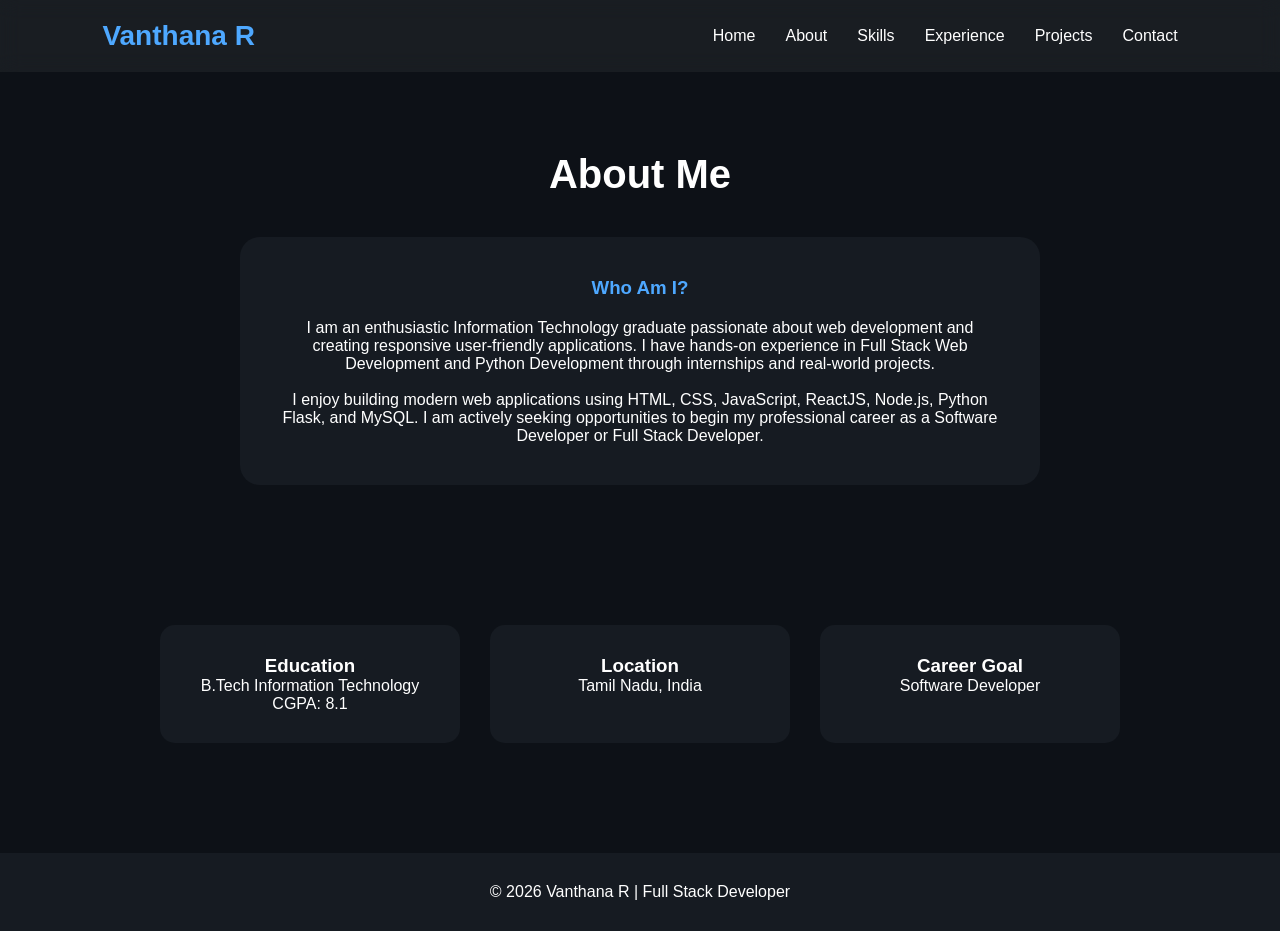
<file: about.html>
<!DOCTYPE html>
<html lang="en">
<head>
<meta charset="UTF-8">
<meta name="viewport" content="width=device-width, initial-scale=1.0">

<title>About | Vanthana R</title>

<link rel="stylesheet" href="style.css">
</head>

<body>

<header>
<nav class="navbar">

<div class="logo">Vanthana R</div>

<ul class="nav-links">
<li><a href="index.html">Home</a></li>
<li><a href="about.html" class="active">About</a></li>
<li><a href="skills.html">Skills</a></li>
<li><a href="experience.html">Experience</a></li>
<li><a href="projects.html">Projects</a></li>
<li><a href="contact.html">Contact</a></li>
</ul>

</nav>
</header>

<section class="featured-project">

<h2>About Me</h2>

<div class="project-card">

<h3>Who Am I?</h3>

<p>
I am an enthusiastic Information Technology graduate passionate
about web development and creating responsive user-friendly
applications. I have hands-on experience in Full Stack Web
Development and Python Development through internships and
real-world projects.
</p>

<br>

<p>
I enjoy building modern web applications using HTML, CSS,
JavaScript, ReactJS, Node.js, Python Flask, and MySQL.
I am actively seeking opportunities to begin my professional
career as a Software Developer or Full Stack Developer.
</p>

</div>

</section>

<section class="info-section">

<div class="card">
<h3>Education</h3>
<p>B.Tech Information Technology</p>
<p>CGPA: 8.1</p>
</div>

<div class="card">
<h3>Location</h3>
<p>Tamil Nadu, India</p>
</div>

<div class="card">
<h3>Career Goal</h3>
<p>Software Developer</p>
</div>

</section>

<footer>
<p>© 2026 Vanthana R | Full Stack Developer</p>
</footer>

</body>
</html>
</file>
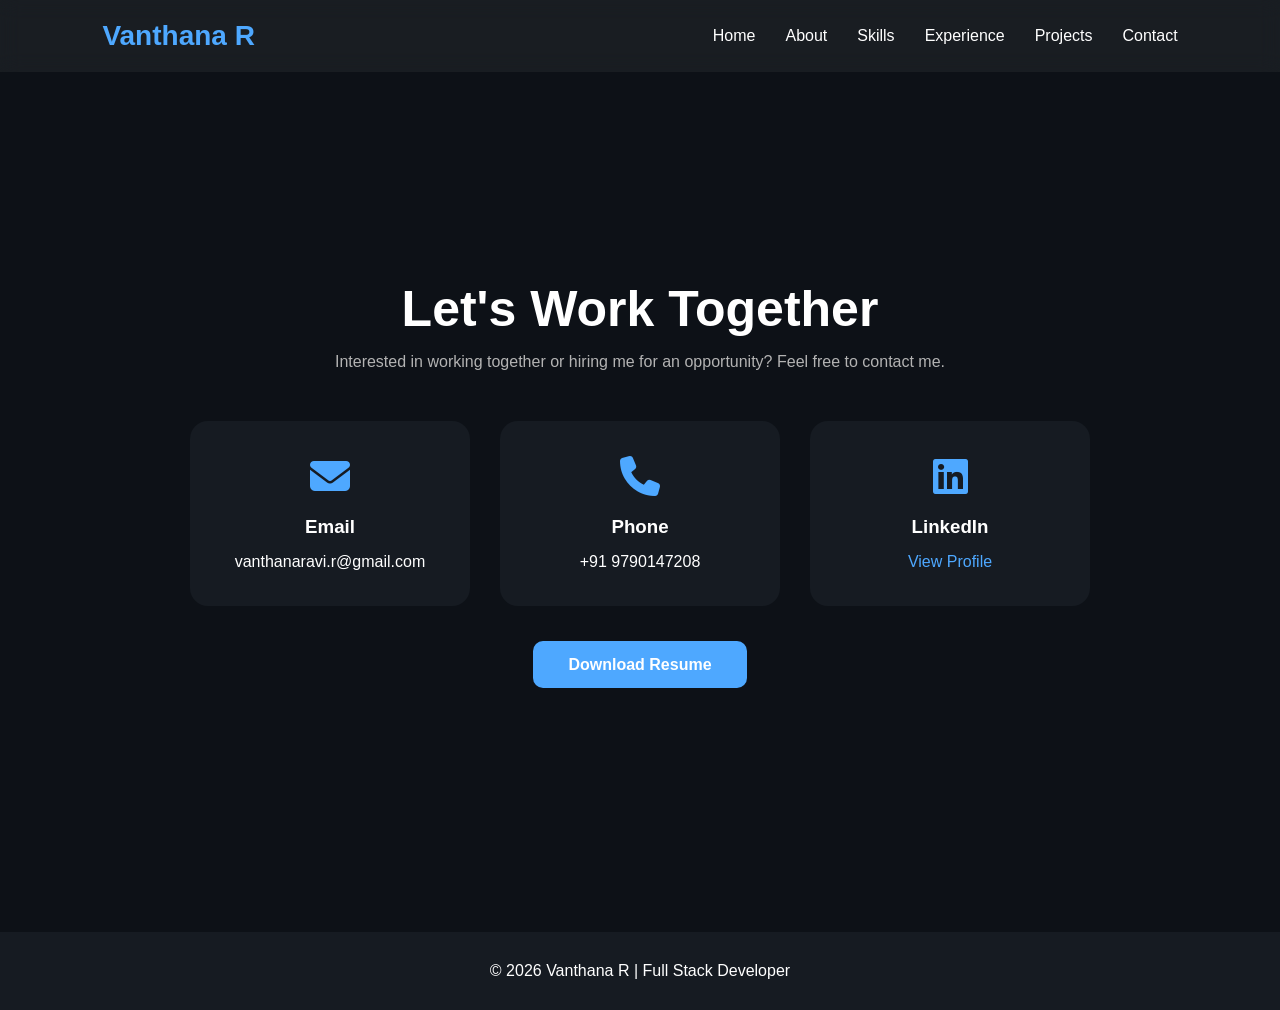
<file: contact.html>
<!DOCTYPE html>
<html lang="en">
<head>

<meta charset="UTF-8">
<meta name="viewport"
content="width=device-width, initial-scale=1.0">

<title>Contact | Vanthana R</title>

<link rel="stylesheet" href="style.css">

<link rel="stylesheet"
href="https://cdnjs.cloudflare.com/ajax/libs/font-awesome/6.5.1/css/all.min.css">

</head>

<body>

<header>

<nav class="navbar">

<div class="logo">Vanthana R</div>

<ul class="nav-links">
<li><a href="index.html">Home</a></li>
<li><a href="about.html">About</a></li>
<li><a href="skills.html">Skills</a></li>
<li><a href="experience.html">Experience</a></li>
<li><a href="projects.html">Projects</a></li>
<li><a href="contact.html" class="active">Contact</a></li>
</ul>

</nav>

</header>

<section class="contact-section">

<div class="contact-container">

<h1>Let's Work Together</h1>

<p class="contact-text">
Interested in working together or hiring me
for an opportunity? Feel free to contact me.
</p>

<div class="contact-cards">

<div class="contact-card">
<i class="fas fa-envelope"></i>
<h3>Email</h3>
<p>vanthanaravi.r@gmail.com</p>
</div>

<div class="contact-card">
<i class="fas fa-phone"></i>
<h3>Phone</h3>
<p>+91 9790147208</p>
</div>

<div class="contact-card">
<i class="fab fa-linkedin"></i>
<h3>LinkedIn</h3>
<a href="https://linkedin.com"
target="_blank">
View Profile
</a>
</div>

</div>

<div class="resume-btn-container">

<a href="Vanthana_r_resume (2) (1).pdf"
download
class="resume-btn">

Download Resume

</a>

</div>

</div>

</section>

<footer>
<p>© 2026 Vanthana R | Full Stack Developer</p>
</footer>

</body>
</html>
</file>
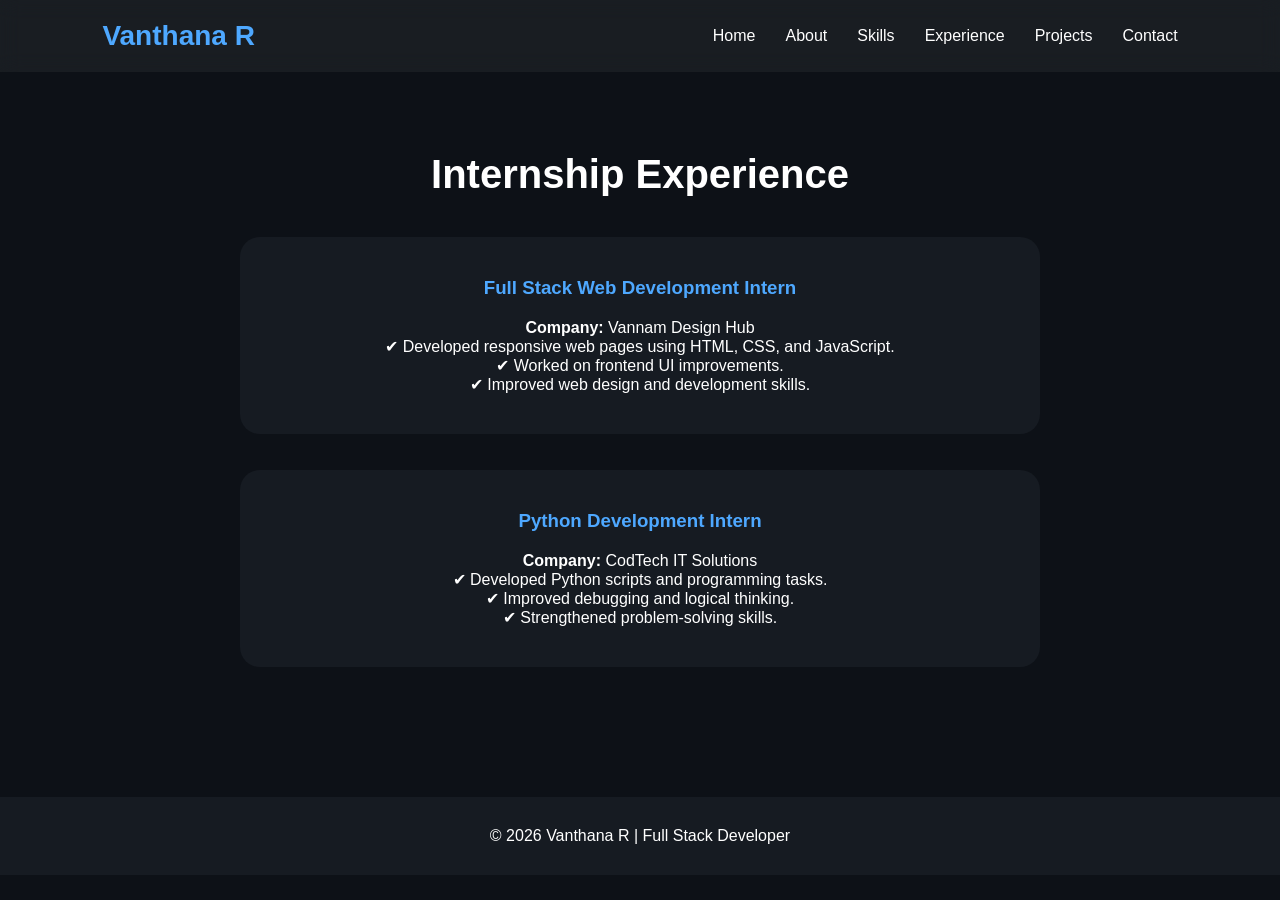
<file: experience.html>
<!DOCTYPE html>
<html lang="en">
<head>

<meta charset="UTF-8">
<meta name="viewport"
content="width=device-width, initial-scale=1.0">

<title>Experience | Vanthana R</title>

<link rel="stylesheet" href="style.css">

</head>

<body>

<header>

<nav class="navbar">

<div class="logo">Vanthana R</div>

<ul class="nav-links">
<li><a href="index.html">Home</a></li>
<li><a href="about.html">About</a></li>
<li><a href="skills.html">Skills</a></li>
<li><a href="experience.html" class="active">
Experience
</a></li>
<li><a href="projects.html">Projects</a></li>
<li><a href="contact.html">Contact</a></li>
</ul>

</nav>

</header>

<section class="featured-project">

<h2>Internship Experience</h2>

<div class="project-card">

<h3>Full Stack Web Development Intern</h3>

<p><strong>Company:</strong>
Vannam Design Hub</p>

<p>
✔ Developed responsive web pages using
HTML, CSS, and JavaScript.
</p>

<p>
✔ Worked on frontend UI improvements.
</p>

<p>
✔ Improved web design and development skills.
</p>

</div>

<br><br>

<div class="project-card">

<h3>Python Development Intern</h3>

<p><strong>Company:</strong>
CodTech IT Solutions</p>

<p>
✔ Developed Python scripts and programming tasks.
</p>

<p>
✔ Improved debugging and logical thinking.
</p>

<p>
✔ Strengthened problem-solving skills.
</p>

</div>

</section>

<footer>
<p>© 2026 Vanthana R | Full Stack Developer</p>
</footer>

</body>
</html>
</file>
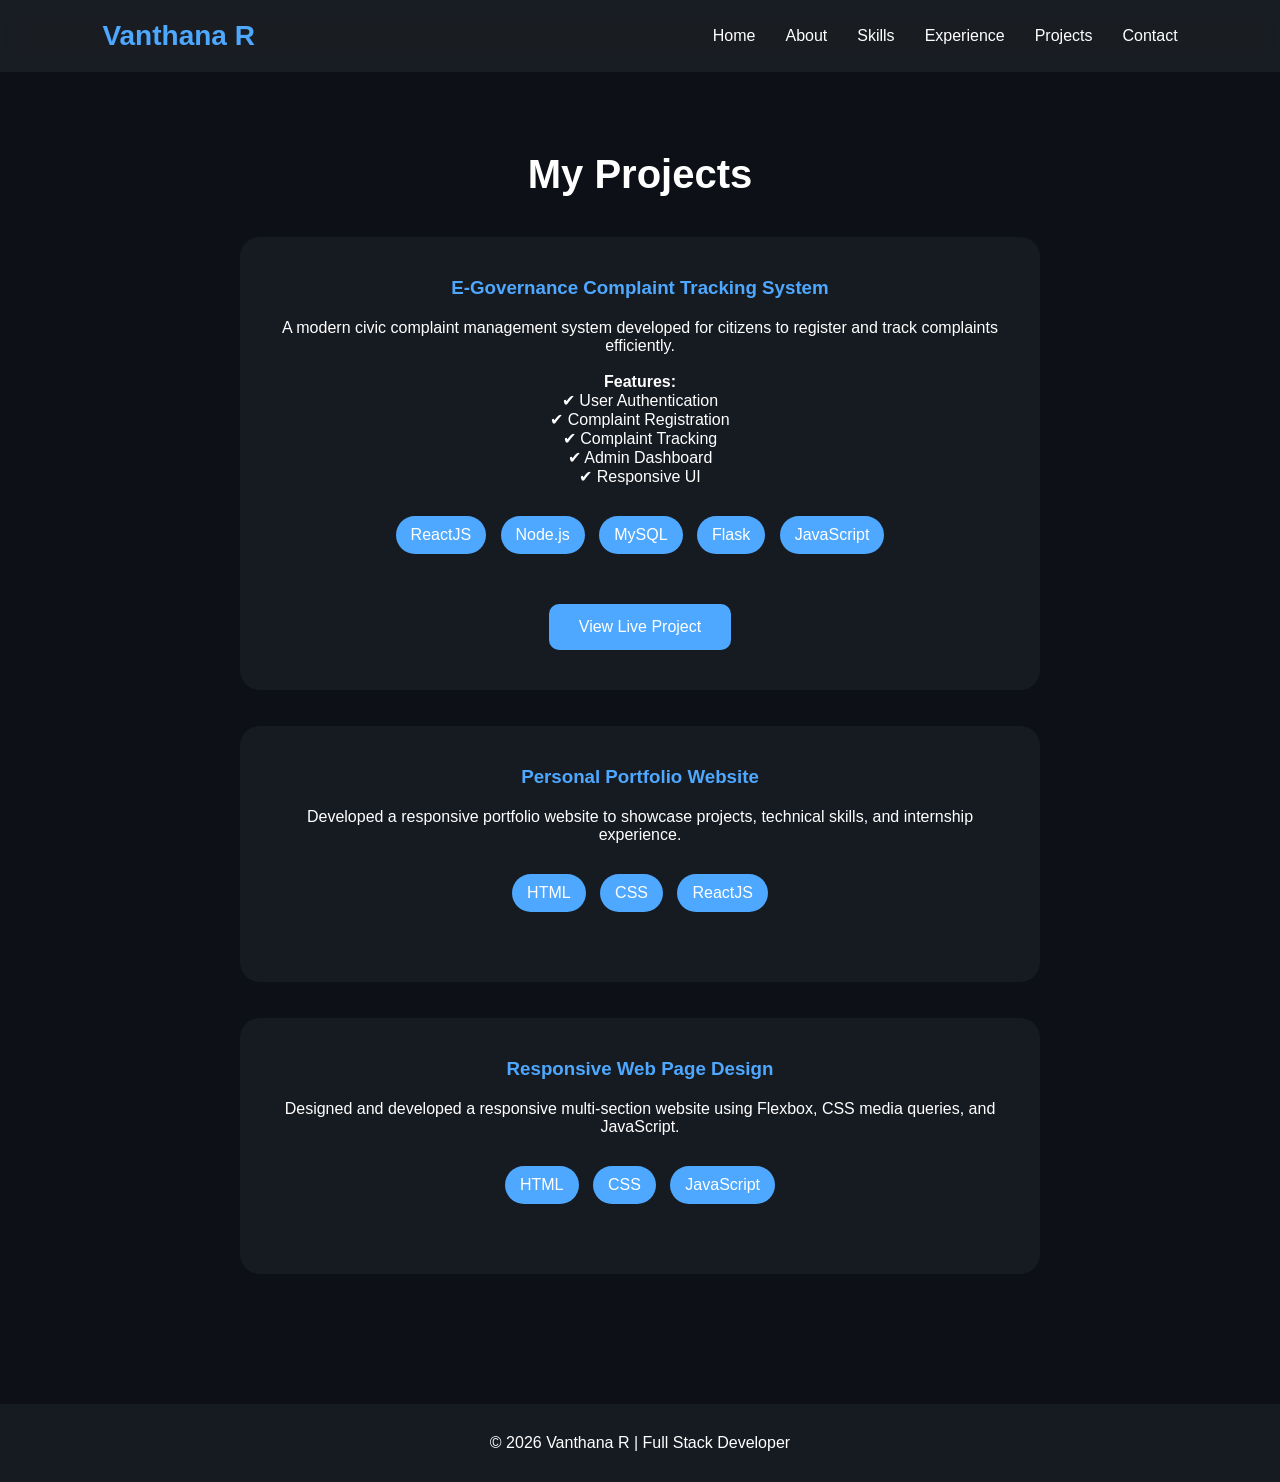
<file: projects.html>
<!DOCTYPE html>
<html lang="en">
<head>

<meta charset="UTF-8">
<meta name="viewport"
content="width=device-width, initial-scale=1.0">

<title>Projects | Vanthana R</title>

<link rel="stylesheet" href="style.css">

</head>

<body>

<header>

<nav class="navbar">

<div class="logo">Vanthana R</div>

<ul class="nav-links">
<li><a href="index.html">Home</a></li>
<li><a href="about.html">About</a></li>
<li><a href="skills.html">Skills</a></li>
<li><a href="experience.html">Experience</a></li>
<li><a href="projects.html" class="active">Projects</a></li>
<li><a href="contact.html">Contact</a></li>
</ul>

</nav>

</header>

<section class="featured-project">

<h2>My Projects</h2>

<!-- Featured Project -->

<div class="project-card">

<h3>
E-Governance Complaint Tracking System
</h3>

<p>
A modern civic complaint management system
developed for citizens to register and track
complaints efficiently.
</p>

<br>

<p><strong>Features:</strong></p>

<p>
✔ User Authentication <br>
✔ Complaint Registration <br>
✔ Complaint Tracking <br>
✔ Admin Dashboard <br>
✔ Responsive UI
</p>

<div class="tech-stack">
<span>ReactJS</span>
<span>Node.js</span>
<span>MySQL</span>
<span>Flask</span>
<span>JavaScript</span>
</div>

<a href="https://civic-complaint-system-final.onrender.com/"
target="_blank"
class="live-btn">

View Live Project

</a>

</div>

<br><br>

<!-- Portfolio Project -->

<div class="project-card">

<h3>Personal Portfolio Website</h3>

<p>
Developed a responsive portfolio website
to showcase projects, technical skills,
and internship experience.
</p>

<div class="tech-stack">
<span>HTML</span>
<span>CSS</span>
<span>ReactJS</span>
</div>

</div>

<br><br>

<!-- Responsive Project -->

<div class="project-card">

<h3>Responsive Web Page Design</h3>

<p>
Designed and developed a responsive
multi-section website using Flexbox,
CSS media queries, and JavaScript.
</p>

<div class="tech-stack">
<span>HTML</span>
<span>CSS</span>
<span>JavaScript</span>
</div>

</div>

</section>

<footer>
<p>© 2026 Vanthana R | Full Stack Developer</p>
</footer>

</body>
</html>
</file>
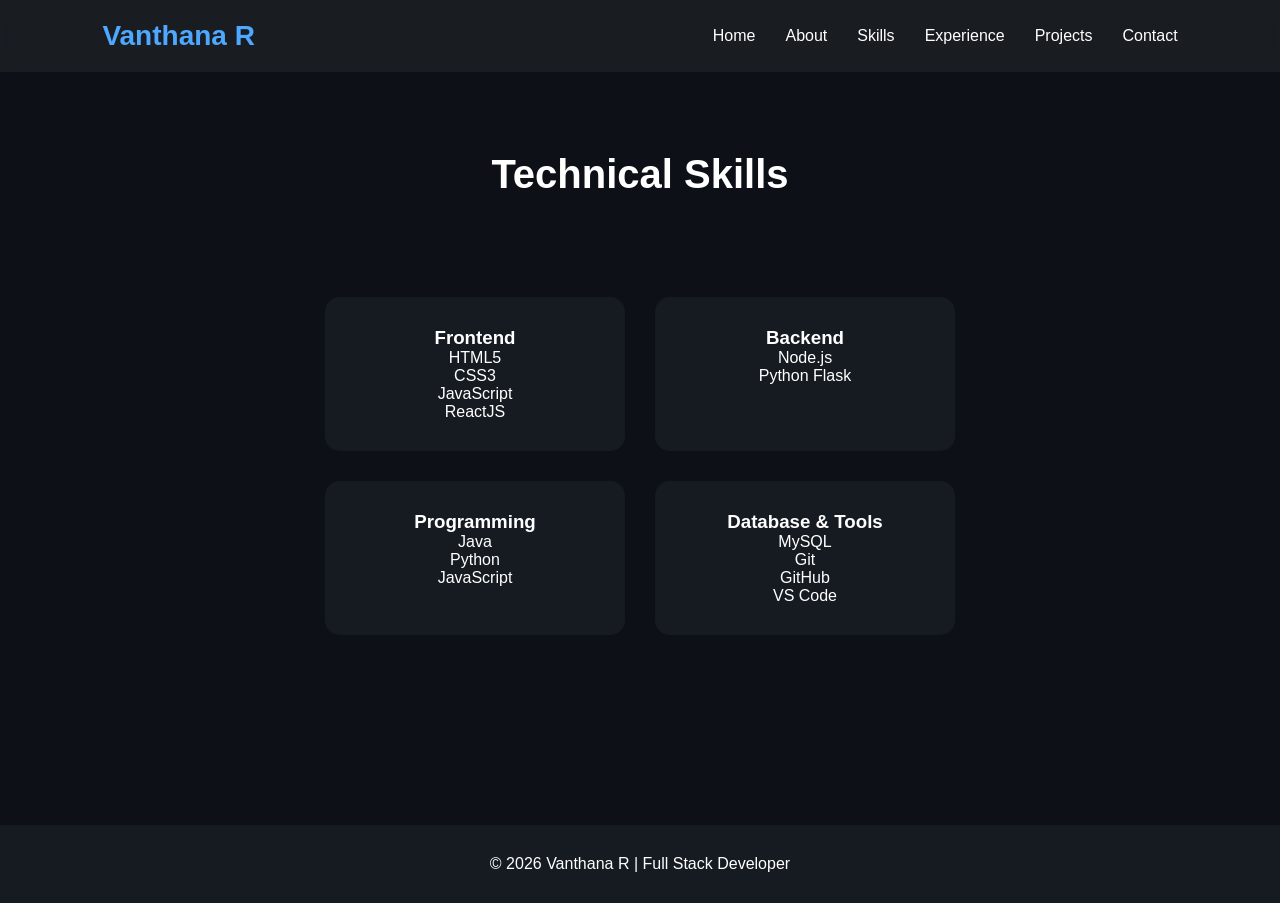
<file: skills.html>
<!DOCTYPE html>
<html lang="en">
<head>
<meta charset="UTF-8">
<meta name="viewport"
content="width=device-width, initial-scale=1.0">

<title>Skills | Vanthana R</title>

<link rel="stylesheet" href="style.css">

</head>

<body>

<header>

<nav class="navbar">

<div class="logo">Vanthana R</div>

<ul class="nav-links">
<li><a href="index.html">Home</a></li>
<li><a href="about.html">About</a></li>
<li><a href="skills.html" class="active">Skills</a></li>
<li><a href="experience.html">Experience</a></li>
<li><a href="projects.html">Projects</a></li>
<li><a href="contact.html">Contact</a></li>
</ul>

</nav>

</header>

<section class="featured-project">

<h2>Technical Skills</h2>

<div class="info-section">

<div class="card skill-card">
<h3>Frontend</h3>
<p>HTML5</p>
<p>CSS3</p>
<p>JavaScript</p>
<p>ReactJS</p>
</div>

<div class="card skill-card">
<h3>Backend</h3>
<p>Node.js</p>
<p>Python Flask</p>
</div>

<div class="card skill-card">
<h3>Programming</h3>
<p>Java</p>
<p>Python</p>
<p>JavaScript</p>
</div>

<div class="card skill-card">
<h3>Database & Tools</h3>
<p>MySQL</p>
<p>Git</p>
<p>GitHub</p>
<p>VS Code</p>
</div>

</div>

</section>

<footer>
<p>© 2026 Vanthana R | Full Stack Developer</p>
</footer>

</body>
</html>
</file>
<file: style.css>
*{
    margin:0;
    padding:0;
    box-sizing:border-box;
    font-family:'Poppins',sans-serif;
}

body{
    background:#0d1117;
    color:white;
}

/* Navbar */

.navbar{
    display:flex;
    justify-content:space-between;
    align-items:center;
    padding:20px 8%;
    background:rgba(255,255,255,0.05);
    backdrop-filter:blur(10px);
    position:sticky;
    top:0;
    z-index:1000;
}

.logo{
    font-size:28px;
    font-weight:700;
    color:#4ea8ff;
}

.nav-links{
    display:flex;
    list-style:none;
    gap:30px;
}

.nav-links a{
    text-decoration:none;
    color:white;
    transition:.3s;
}

.nav-links a:hover,
.active{
    color:#4ea8ff;
}

/* Hero */

.hero{
    min-height:90vh;
    display:flex;
    justify-content:space-between;
    align-items:center;
    padding:80px 8%;
}

.hero-content{
    max-width:600px;
}

.intro{
    color:#4ea8ff;
    letter-spacing:2px;
}

.hero h1{
    font-size:70px;
}

.hero h1 span{
    color:#4ea8ff;
}

.hero h2{
    font-size:32px;
    margin:10px 0;
}

.description{
    color:#b3b3b3;
    line-height:1.8;
    margin:20px 0;
}

.buttons{
    display:flex;
    gap:20px;
}

.btn{
    padding:14px 30px;
    border-radius:8px;
    text-decoration:none;
    transition:.3s;
    font-weight:600;
}

.primary-btn{
    background:#4ea8ff;
    color:white;
}

.secondary-btn{
    border:2px solid #4ea8ff;
    color:#4ea8ff;
}

.btn:hover{
    transform:translateY(-5px);
}

.hero-image img{
    width:420px;
    animation:float 4s ease-in-out infinite;
}

/* Cards */

.info-section{
    display:flex;
    justify-content:center;
    gap:30px;
    padding:60px 8%;
    flex-wrap:wrap;
}

.card{
    background:#161b22;
    padding:30px;
    width:300px;
    border-radius:15px;
    text-align:center;
    transition:.3s;
}

.card:hover{
    transform:translateY(-10px);
    box-shadow:0 0 20px rgba(78,168,255,0.3);
}

/* Featured Project */

.featured-project{
    padding:80px 8%;
    text-align:center;
}

.featured-project h2{
    font-size:40px;
    margin-bottom:40px;
}

.project-card{
    background:#161b22;
    padding:40px;
    border-radius:20px;
    max-width:800px;
    margin:auto;
}

.project-card h3{
    color:#4ea8ff;
    margin-bottom:20px;
}

.tech-stack{
    margin:25px 0;
}

.tech-stack span{
    background:#4ea8ff;
    padding:10px 15px;
    border-radius:20px;
    margin:5px;
    display:inline-block;
}

.live-btn{
    display:inline-block;
    margin-top:20px;
    background:#4ea8ff;
    color:white;
    text-decoration:none;
    padding:14px 30px;
    border-radius:10px;
}

/* Footer */

footer{
    text-align:center;
    padding:30px;
    background:#161b22;
    margin-top:50px;
}

/* Animation */

@keyframes float{
    0%{
        transform:translateY(0px);
    }
    50%{
        transform:translateY(-15px);
    }
    100%{
        transform:translateY(0px);
    }
}

/* Responsive */

@media(max-width:900px){

.hero{
    flex-direction:column;
    text-align:center;
}

.hero h1{
    font-size:50px;
}

.hero-image img{
    width:300px;
    margin-top:40px;
}

.nav-links{
    gap:15px;
    font-size:14px;
}
}
/* Skills Hover */

.skill-card{
    transition:0.4s ease;
    cursor:pointer;
}

.skill-card:hover{
    transform:translateY(-12px)
    scale(1.05);

    box-shadow:
    0 0 25px rgba(78,168,255,0.4);
}

/* Experience Cards */

.project-card:hover{
    transform:translateY(-8px);

    transition:0.4s ease;

    box-shadow:
    0 0 30px rgba(78,168,255,0.3);
}
/* CONTACT PAGE */

.contact-section{
    min-height:90vh;
    display:flex;
    justify-content:center;
    align-items:center;
    padding:80px 8%;
}

.contact-container{
    max-width:1000px;
    width:100%;
    text-align:center;
}

.contact-container h1{
    font-size:50px;
    margin-bottom:15px;
}

.contact-text{
    color:#b3b3b3;
    margin-bottom:50px;
}

.contact-cards{
    display:flex;
    justify-content:center;
    gap:30px;
    flex-wrap:wrap;
}

.contact-card{
    background:#161b22;
    padding:35px;
    width:280px;
    border-radius:18px;
    transition:.4s ease;
}

.contact-card:hover{
    transform:translateY(-12px);
    box-shadow:
    0 0 25px rgba(78,168,255,0.4);
}

.contact-card i{
    font-size:40px;
    color:#4ea8ff;
    margin-bottom:20px;
}

.contact-card h3{
    margin-bottom:15px;
}

.contact-card a{
    color:#4ea8ff;
    text-decoration:none;
}

.resume-btn-container{
    margin-top:50px;
}

.resume-btn{
    background:#4ea8ff;
    color:white;
    text-decoration:none;
    padding:15px 35px;
    border-radius:10px;
    font-weight:600;
    transition:.3s;
}

.resume-btn:hover{
    transform:translateY(-5px);
}

/* MOBILE RESPONSIVE */

@media(max-width:768px){

.navbar{
    flex-direction:column;
    gap:20px;
}

.nav-links{
    flex-wrap:wrap;
    justify-content:center;
}

.hero{
    padding:50px 5%;
}

.hero h1{
    font-size:42px;
}

.hero h2{
    font-size:24px;
}

.contact-container h1{
    font-size:35px;
}

.buttons{
    justify-content:center;
}
}
</file>
